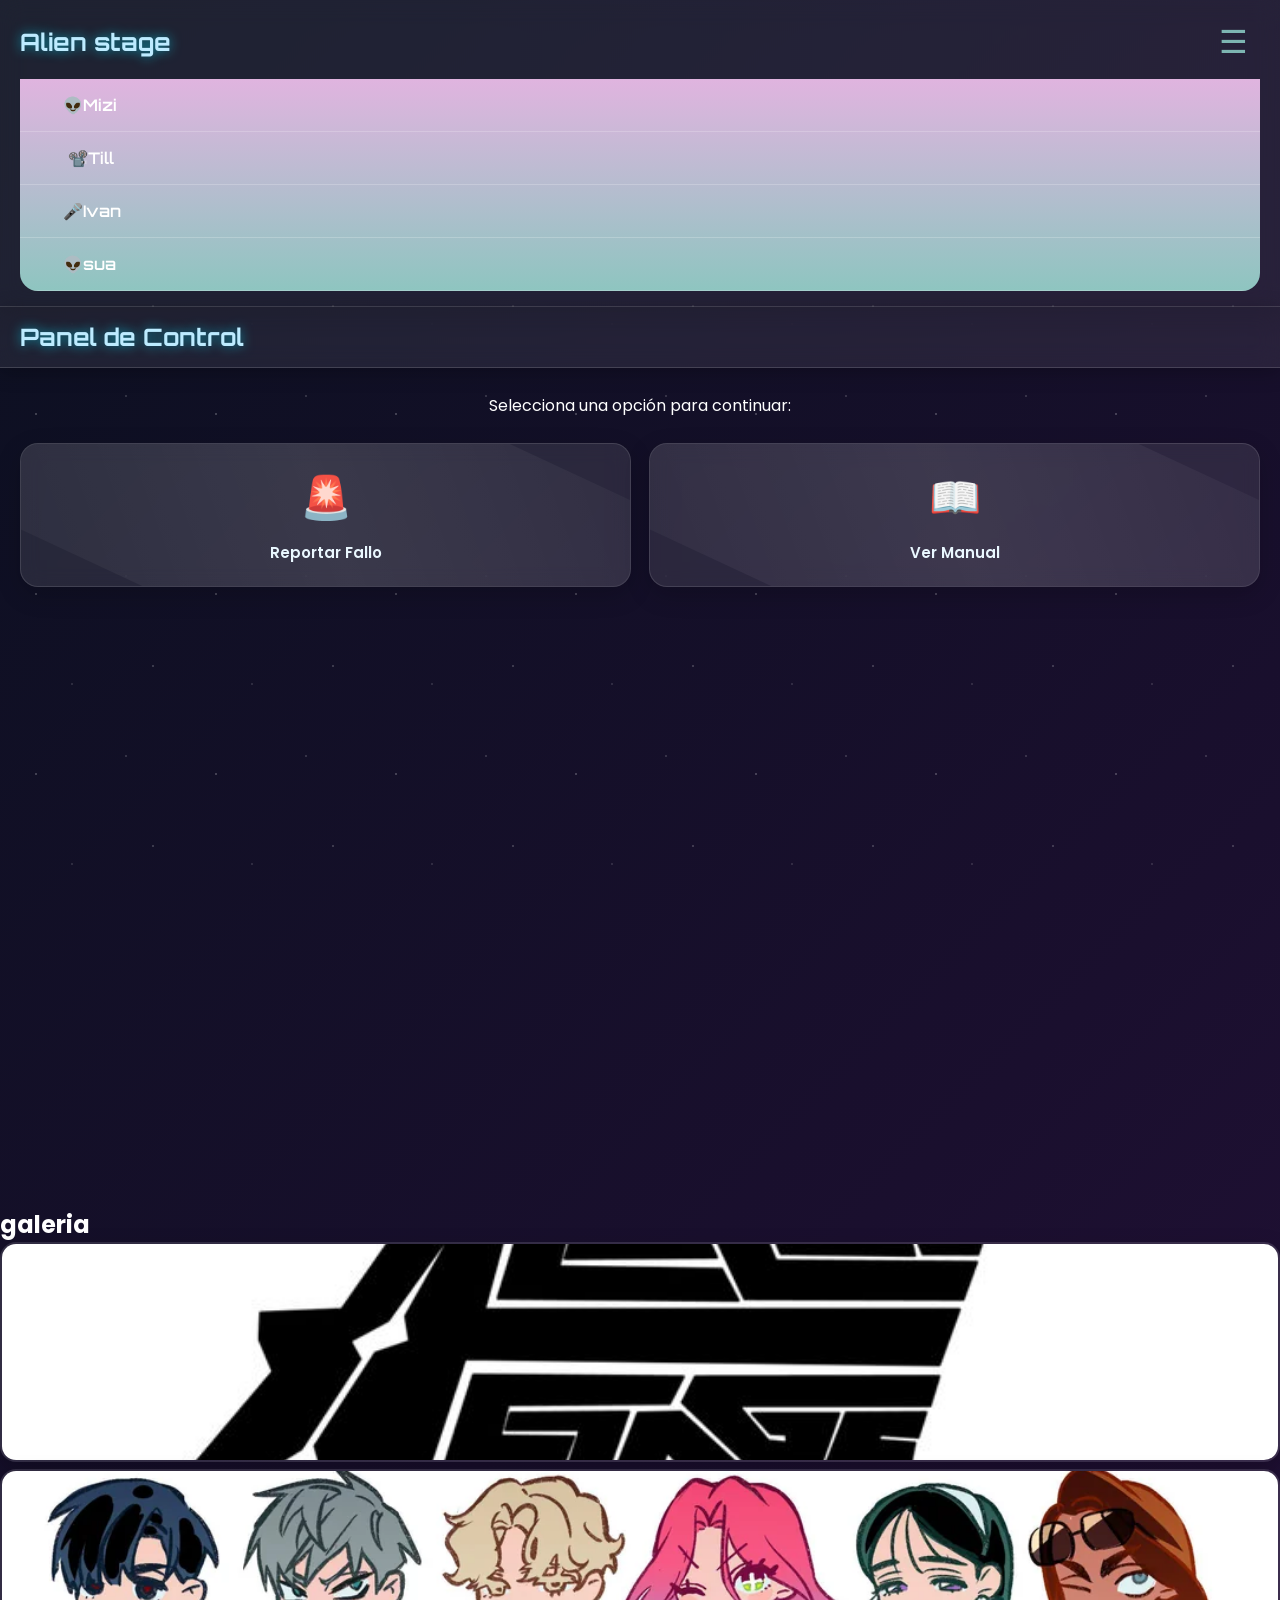
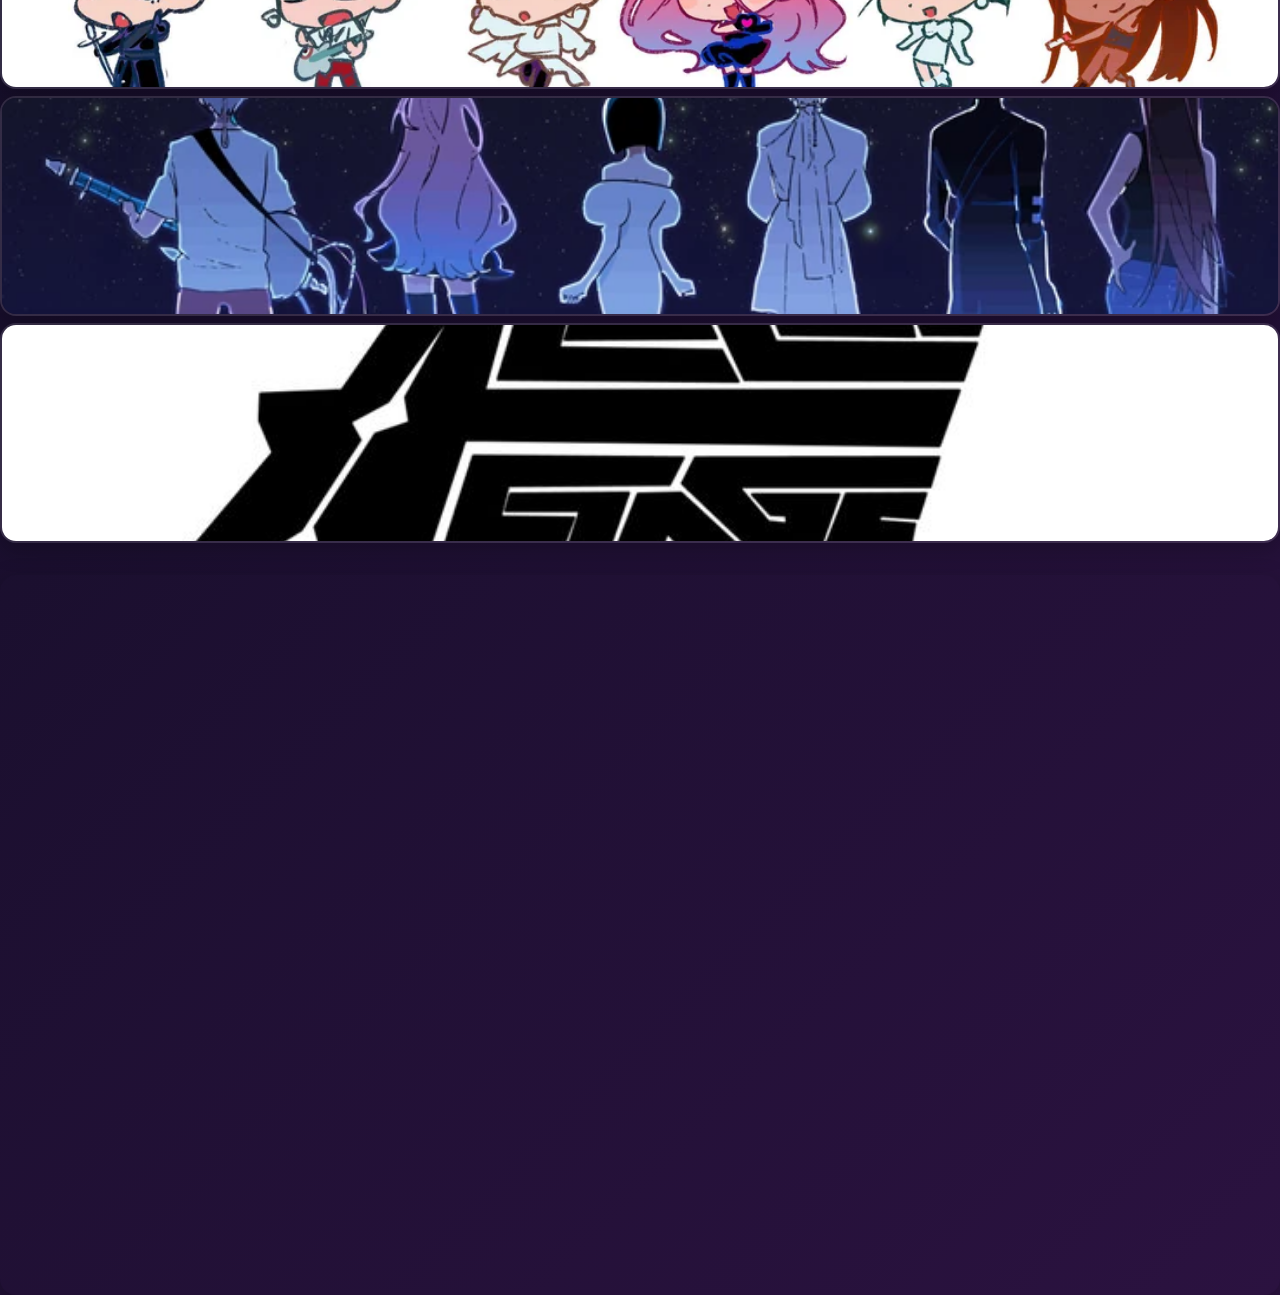
<file: index.html>
<!DOCTYPE html>
<html lang="es">

  <header class="mi-header">
  <div class="barra-superior">
    <h1>Alien stage</h1>
    <!-- El botón del menú hamburguesa -->
    <button id="boton-menu" class="btn-menu">☰</button>
  </div>
  
  <!-- Los enlaces de navegación que inicialmente estarán ocultos -->
  <nav id="navegacion" class="menu-oculto">
    <a href="Mizi.html">👽Mizi</a>
    <a href="Till.html"> 📽️Till</a>
    <a href="ivan.html">​🎤Ivan</a>
    <a href="sua.html">👽sua</a>
    <link href="https://fonts.googleapis.com/css2?family=Orbitron:wght@400;700&display=swap" rel="stylesheet">
  </nav>
   <link rel="stylesheet" href="style.css">
</header>

<body>

<div class="contenedor-app">
    <header class="mi-header">
        <h1>Panel de Control</h1>
    </header>
    
    <main class="contenido">
        <p>Selecciona una opción para continuar:</p>
        
        <div class="grid-servicios">
            <div class="card" id="btn-reportar">
                <span class="icon">🚨</span>
                <h3>Reportar Fallo</h3>
            </div>
            
            <div class="card" id="btn-manual">
                <span class="icon">📖</span>
                <h3>Ver Manual</h3>
            </div>
        </div>
    </main>
</div>

<script src="script.js"></script>
</body>
 <!-- GALERÍA -->

    <section class="galeria">

        <h2>galeria</h2>

        <div class="album">

            <img src="imagenes/12.png" width="300" height="200" alt="Foto 1 del proyecto" class="img-proyecto">

            <img src="imagenes/16.png" width="300" height="200" alt="Foto 2 del proyecto" class="img-proyecto">

            <img src="imagenes/56.png" width="300" height="200" alt="Foto 3 del proyecto" class="img-proyecto">

            <img src="imagenes/12.png" width="500" height="200" alt="Foto 4 del proyecto" class="img-proyecto" >

        </div>


<section class="seccion-media">
    
  

</section>

<!-- Video de YouTube  -->
  <div class="video-contenedor">
<iframe width="560" height="315" src="https://www.youtube.com/embed/qQlVtAiFARI?si=zvXnTfDEMYuQBBb8" title="YouTube video player" frameborder="0" allow="accelerometer; autoplay; clipboard-write; encrypted-media; gyroscope; picture-in-picture; web-share" referrerpolicy="strict-origin-when-cross-origin" allowfullscreen></iframe>
  </div>

</body>
</html>
</file>
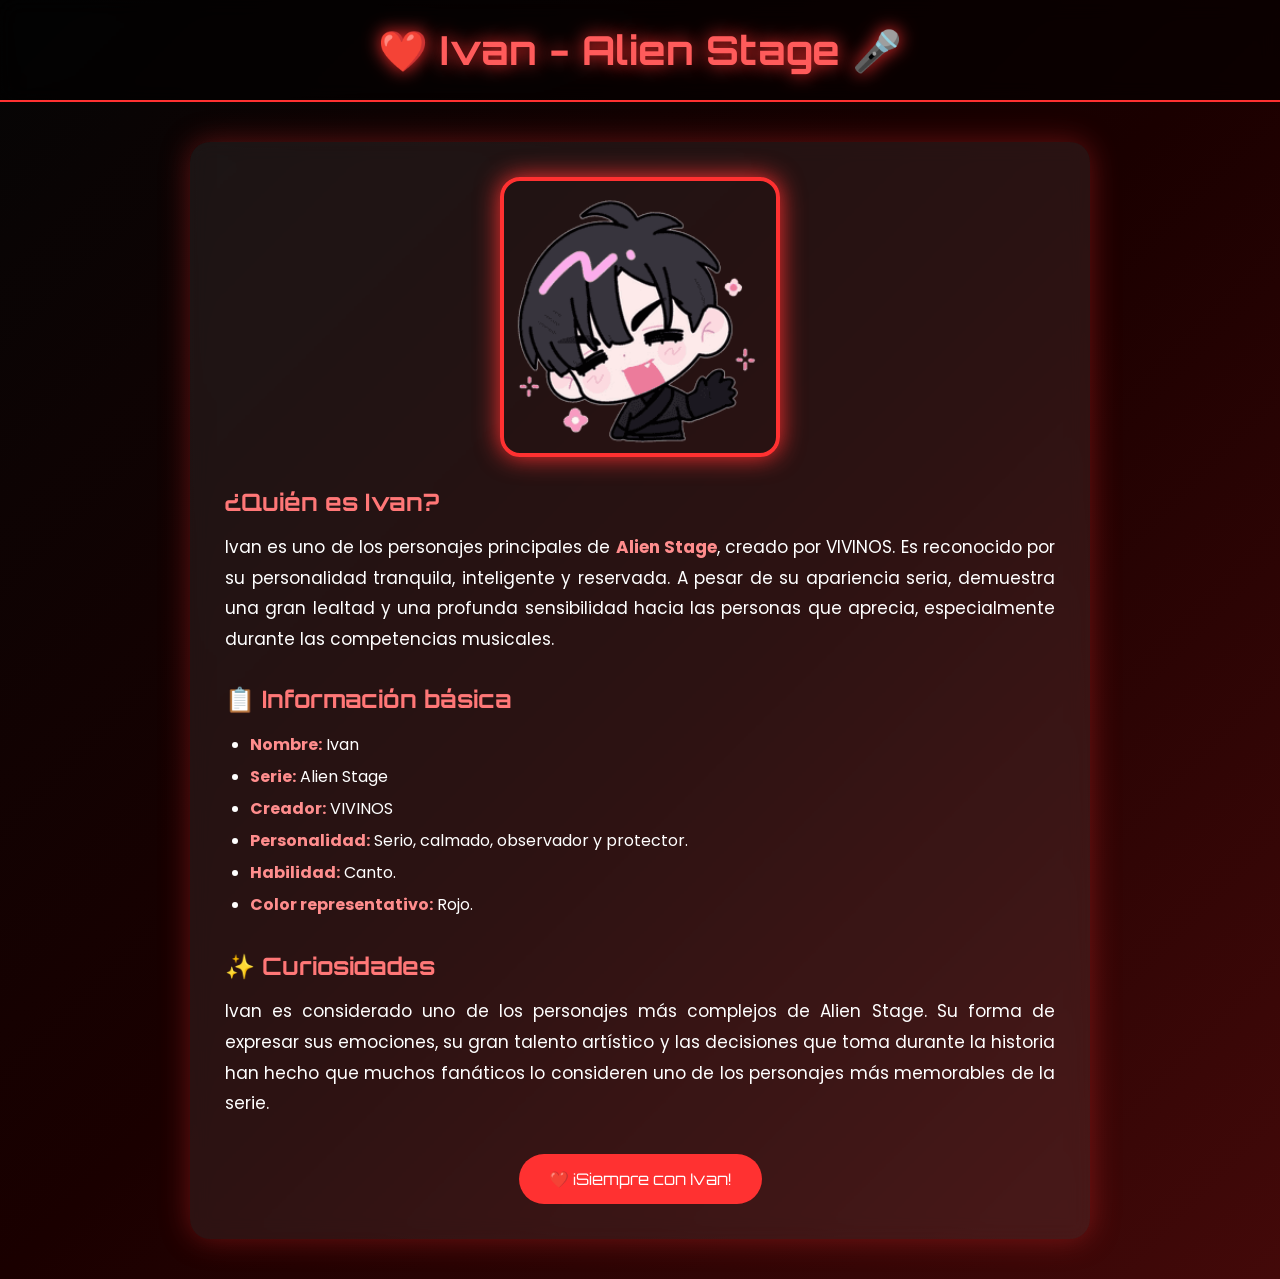
<file: ivan.html>
<!DOCTYPE html>
<html lang="es">
<head>
<meta charset="UTF-8">
<meta name="viewport" content="width=device-width, initial-scale=1.0">

<title>Ivan - Alien Stage</title>

<link rel="preconnect" href="https://fonts.googleapis.com">
<link rel="preconnect" href="https://fonts.gstatic.com" crossorigin>

<link href="https://fonts.googleapis.com/css2?family=Orbitron:wght@400;700&family=Poppins:wght@300;400;600&display=swap" rel="stylesheet">

<style>

*{
    margin:0;
    padding:0;
    box-sizing:border-box;
}

body{
    font-family:'Poppins',sans-serif;
    background:linear-gradient(135deg,#050505,#1a0000,#430909);
    color:white;
    min-height:100vh;
}

header{
    background:rgba(0,0,0,.55);
    padding:25px;
    text-align:center;
    border-bottom:2px solid #ff3131;
    backdrop-filter:blur(10px);
}

header h1{
    font-family:'Orbitron',sans-serif;
    font-size:40px;
    color:#ff5b5b;
    text-shadow:0 0 18px #ff3131;
}

main{
    width:85%;
    max-width:900px;
    margin:40px auto;
    background:rgba(255,255,255,.07);
    backdrop-filter:blur(10px);
    border-radius:20px;
    padding:35px;
    box-shadow:0 0 30px rgba(255,49,49,.35);
}

img{
    display:block;
    margin:auto;
    width:280px;
    border-radius:20px;
    border:4px solid #ff3131;
    box-shadow:0 0 25px #ff3131;
    transition:.4s;
}

img:hover{
    transform:scale(1.05);
}

h2{
    margin-top:30px;
    margin-bottom:15px;
    color:#ff7777;
    font-family:'Orbitron',sans-serif;
}

p{
    text-align:justify;
    line-height:1.8;
    font-size:17px;
}

ul{
    margin-left:25px;
    line-height:2;
}

strong{
    color:#ff8d8d;
}

button{
    display:block;
    margin:35px auto 0;
    padding:15px 30px;
    background:#ff3131;
    color:white;
    border:none;
    border-radius:30px;
    cursor:pointer;
    font-size:16px;
    font-family:'Orbitron';
    transition:.3s;
}

button:hover{
    background:#b10000;
    transform:scale(1.08);
    box-shadow:0 0 20px #ff3131;
}

footer{
    margin-top:40px;
    text-align:center;
    padding:20px;
    background:rgba(0,0,0,.5);
    border-top:2px solid #ff3131;
}

@media(max-width:768px){

header h1{
    font-size:28px;
}

main{
    width:95%;
    padding:20px;
}

img{
    width:220px;
}

}

</style>

</head>

<body>

<header>
<h1>❤️ Ivan - Alien Stage 🎤</h1>
</header>

<main>

<img src="imagenes/i.png" alt="Ivan de Alien Stage">

<h2>¿Quién es Ivan?</h2>

<p>
Ivan es uno de los personajes principales de <strong>Alien Stage</strong>, creado por VIVINOS. Es reconocido por su personalidad tranquila, inteligente y reservada. A pesar de su apariencia seria, demuestra una gran lealtad y una profunda sensibilidad hacia las personas que aprecia, especialmente durante las competencias musicales.
</p>

<h2>📋 Información básica</h2>

<ul>
<li><strong>Nombre:</strong> Ivan</li>
<li><strong>Serie:</strong> Alien Stage</li>
<li><strong>Creador:</strong> VIVINOS</li>
<li><strong>Personalidad:</strong> Serio, calmado, observador y protector.</li>
<li><strong>Habilidad:</strong> Canto.</li>
<li><strong>Color representativo:</strong> Rojo.</li>
</ul>

<h2>✨ Curiosidades</h2>

<p>
Ivan es considerado uno de los personajes más complejos de Alien Stage. Su forma de expresar sus emociones, su gran talento artístico y las decisiones que toma durante la historia han hecho que muchos fanáticos lo consideren uno de los personajes más memorables de la serie.
</p>

<button onclick="mensajeIvan()">❤️ ¡Siempre con Ivan!</button>

</main>
</body>
</html>
</file>
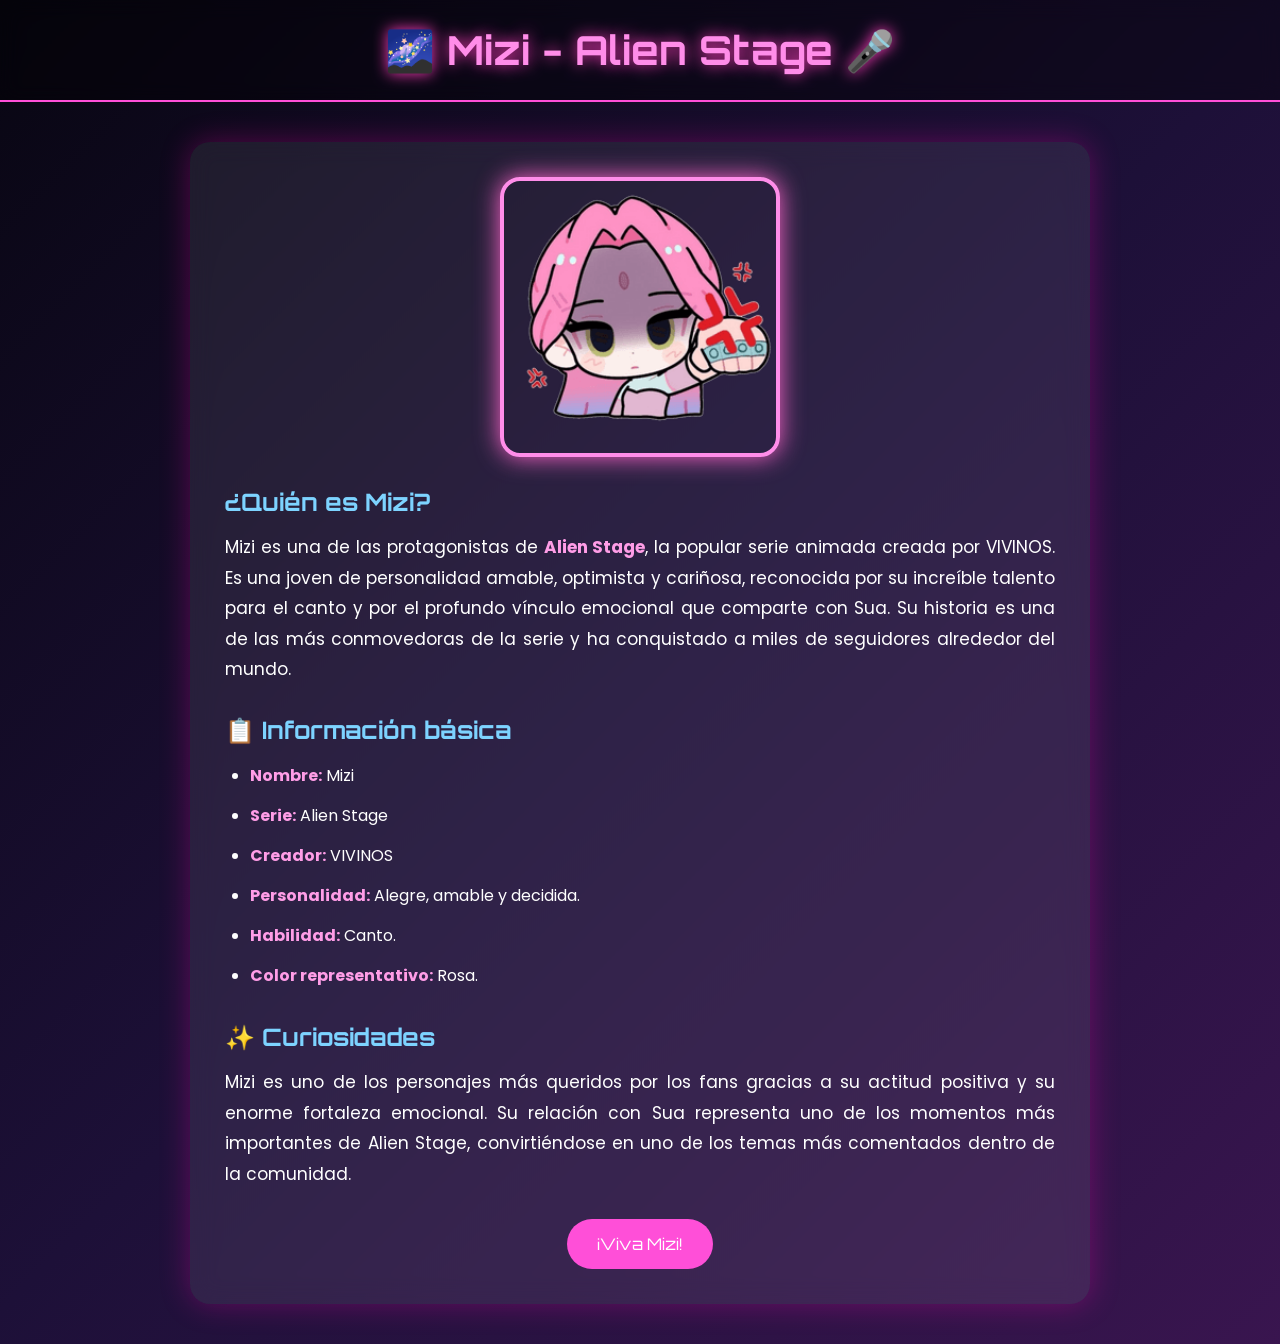
<file: Mizi.html>
<!DOCTYPE html>
<html lang="es">
<head>
<meta charset="UTF-8">
<meta name="viewport" content="width=device-width, initial-scale=1.0">

<title>Mizi - Alien Stage</title>

<link rel="preconnect" href="https://fonts.googleapis.com">
<link rel="preconnect" href="https://fonts.gstatic.com" crossorigin>

<link href="https://fonts.googleapis.com/css2?family=Orbitron:wght@400;700&family=Poppins:wght@300;400;600&display=swap" rel="stylesheet">

<style>

*{
    margin:0;
    padding:0;
    box-sizing:border-box;
}

body{
    font-family:'Poppins',sans-serif;
    background:linear-gradient(135deg,#080612,#1d1038,#39154f);
    color:white;
    min-height:100vh;
}

header{
    background:rgba(0,0,0,.4);
    backdrop-filter:blur(10px);
    padding:25px;
    text-align:center;
    border-bottom:2px solid #ff4fd8;
}

header h1{
    font-family:'Orbitron',sans-serif;
    font-size:40px;
    color:#ff8de9;
    text-shadow:0 0 15px #ff3dbb;
}

main{
    width:85%;
    max-width:900px;
    margin:40px auto;
    background:rgba(255,255,255,.08);
    backdrop-filter:blur(12px);
    border-radius:20px;
    padding:35px;
    box-shadow:0 0 30px rgba(255,0,180,.3);
}

img{
    display:block;
    margin:auto;
    width:280px;
    border-radius:20px;
    border:4px solid #ff8de9;
    box-shadow:0 0 25px #ff66cc;
}

h2{
    margin-top:30px;
    margin-bottom:15px;
    color:#7dd3ff;
    font-family:'Orbitron',sans-serif;
}

p{
    text-align:justify;
    line-height:1.8;
    font-size:17px;
}

ul{
    margin-left:25px;
    line-height:2;
}

li{
    margin-bottom:8px;
}

strong{
    color:#ff9de7;
}

footer{
    margin-top:40px;
    text-align:center;
    padding:20px;
    background:rgba(0,0,0,.4);
    border-top:2px solid #ff4fd8;
}

button{
    margin-top:30px;
    background:#ff4fd8;
    color:white;
    border:none;
    padding:15px 30px;
    font-size:16px;
    border-radius:30px;
    cursor:pointer;
    transition:.3s;
    display:block;
    margin-left:auto;
    margin-right:auto;
    font-family:'Orbitron';
}

button:hover{
    background:#7d5fff;
    transform:scale(1.08);
    box-shadow:0 0 20px #7d5fff;
}

@media(max-width:768px){

header h1{
    font-size:28px;
}

main{
    width:95%;
    padding:20px;
}

img{
    width:220px;
}

}

</style>

</head>

<body>

<header>
<h1>🌌 Mizi - Alien Stage 🎤</h1>
</header>

<main>

<img src="imagenes/m.png" alt="Mizi de Alien Stage">

<h2>¿Quién es Mizi?</h2>

<p>
Mizi es una de las protagonistas de <strong>Alien Stage</strong>, la popular serie animada creada por VIVINOS. Es una joven de personalidad amable, optimista y cariñosa, reconocida por su increíble talento para el canto y por el profundo vínculo emocional que comparte con Sua. Su historia es una de las más conmovedoras de la serie y ha conquistado a miles de seguidores alrededor del mundo.
</p>

<h2>📋 Información básica</h2>

<ul>
<li><strong>Nombre:</strong> Mizi</li>
<li><strong>Serie:</strong> Alien Stage</li>
<li><strong>Creador:</strong> VIVINOS</li>
<li><strong>Personalidad:</strong> Alegre, amable y decidida.</li>
<li><strong>Habilidad:</strong> Canto.</li>
<li><strong>Color representativo:</strong> Rosa.</li>
</ul>

<h2>✨ Curiosidades</h2>

<p>
Mizi es uno de los personajes más queridos por los fans gracias a su actitud positiva y su enorme fortaleza emocional. Su relación con Sua representa uno de los momentos más importantes de Alien Stage, convirtiéndose en uno de los temas más comentados dentro de la comunidad.
</p>

<button onclick="mostrarMensaje()">¡Viva Mizi!</button>

</main>

</body>
</html>
</file>
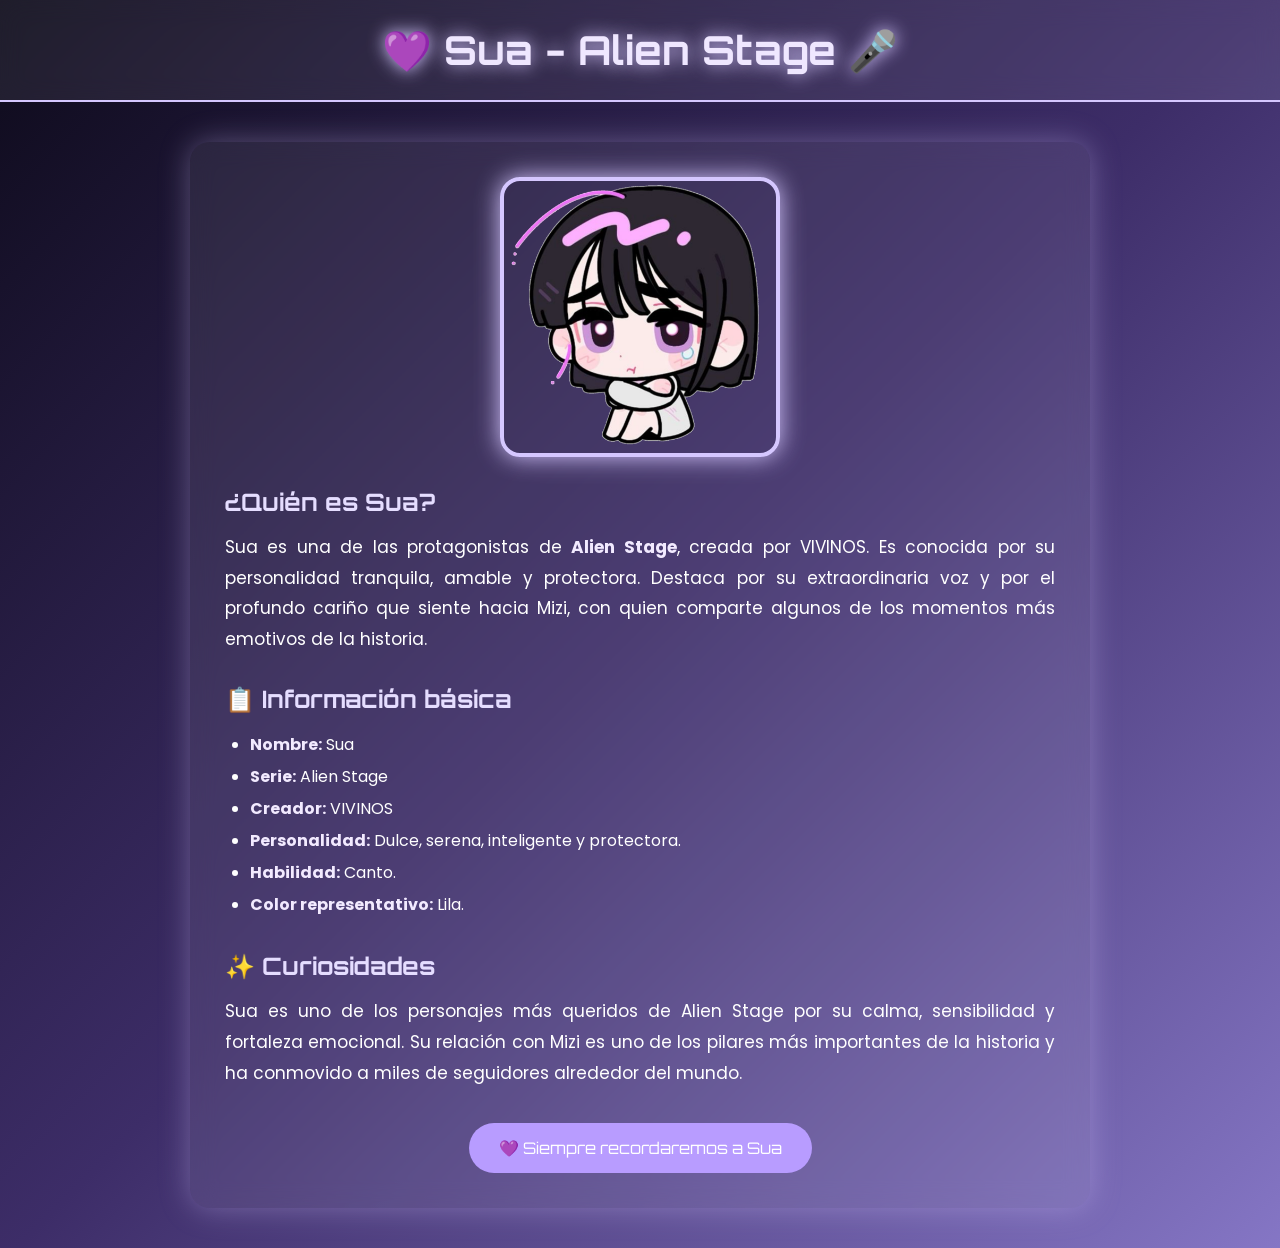
<file: sua.html>
<!DOCTYPE html>
<html lang="es">
<head>
<meta charset="UTF-8">
<meta name="viewport" content="width=device-width, initial-scale=1.0">

<title>Sua - Alien Stage</title>

<link rel="preconnect" href="https://fonts.googleapis.com">
<link rel="preconnect" href="https://fonts.gstatic.com" crossorigin>

<link href="https://fonts.googleapis.com/css2?family=Orbitron:wght@400;700&family=Poppins:wght@300;400;600&display=swap" rel="stylesheet">

<style>

*{
    margin:0;
    padding:0;
    box-sizing:border-box;
}

body{
    font-family:'Poppins',sans-serif;
    background:linear-gradient(135deg,#0d0a1a,#3d2d68,#8576c5);
    color:white;
    min-height:100vh;
}

header{
    background:rgba(255,255,255,.08);
    backdrop-filter:blur(12px);
    padding:25px;
    text-align:center;
    border-bottom:2px solid #d5c7ff;
}

header h1{
    font-family:'Orbitron',sans-serif;
    font-size:40px;
    color:#efe7ff;
    text-shadow:0 0 18px #d5c7ff;
}

main{
    width:85%;
    max-width:900px;
    margin:40px auto;
    background:rgba(255,255,255,.08);
    backdrop-filter:blur(12px);
    border-radius:20px;
    padding:35px;
    box-shadow:0 0 30px rgba(213,199,255,.35);
}

img{
    display:block;
    margin:auto;
    width:280px;
    border-radius:20px;
    border:4px solid #d5c7ff;
    box-shadow:0 0 25px #d5c7ff;
    transition:.4s;
}

img:hover{
    transform:scale(1.05);
}

h2{
    margin-top:30px;
    margin-bottom:15px;
    color:#e5ddff;
    font-family:'Orbitron',sans-serif;
}

p{
    text-align:justify;
    line-height:1.8;
    font-size:17px;
}

ul{
    margin-left:25px;
    line-height:2;
}

strong{
    color:#f2eaff;
}

button{
    display:block;
    margin:35px auto 0;
    padding:15px 30px;
    background:#b89cff;
    color:white;
    border:none;
    border-radius:30px;
    cursor:pointer;
    font-size:16px;
    font-family:'Orbitron';
    transition:.3s;
}

button:hover{
    background:#8b6be6;
    transform:scale(1.08);
    box-shadow:0 0 20px #d5c7ff;
}

footer{
    margin-top:40px;
    text-align:center;
    padding:20px;
    background:rgba(255,255,255,.08);
    border-top:2px solid #d5c7ff;
}

@media(max-width:768px){

header h1{
    font-size:28px;
}

main{
    width:95%;
    padding:20px;
}

img{
    width:220px;
}

}

</style>

</head>

<body>

<header>
<h1>💜 Sua - Alien Stage 🎤</h1>
</header>

<main>

<img src="imagenes/s.png" alt="Sua de Alien Stage">

<h2>¿Quién es Sua?</h2>

<p>
Sua es una de las protagonistas de <strong>Alien Stage</strong>, creada por VIVINOS. Es conocida por su personalidad tranquila, amable y protectora. Destaca por su extraordinaria voz y por el profundo cariño que siente hacia Mizi, con quien comparte algunos de los momentos más emotivos de la historia.
</p>

<h2>📋 Información básica</h2>

<ul>
<li><strong>Nombre:</strong> Sua</li>
<li><strong>Serie:</strong> Alien Stage</li>
<li><strong>Creador:</strong> VIVINOS</li>
<li><strong>Personalidad:</strong> Dulce, serena, inteligente y protectora.</li>
<li><strong>Habilidad:</strong> Canto.</li>
<li><strong>Color representativo:</strong> Lila.</li>
</ul>

<h2>✨ Curiosidades</h2>

<p>
Sua es uno de los personajes más queridos de Alien Stage por su calma, sensibilidad y fortaleza emocional. Su relación con Mizi es uno de los pilares más importantes de la historia y ha conmovido a miles de seguidores alrededor del mundo.
</p>

<button onclick="mensajeSua()">💜 Siempre recordaremos a Sua</button>

</main>


</body>
</html>
</file>
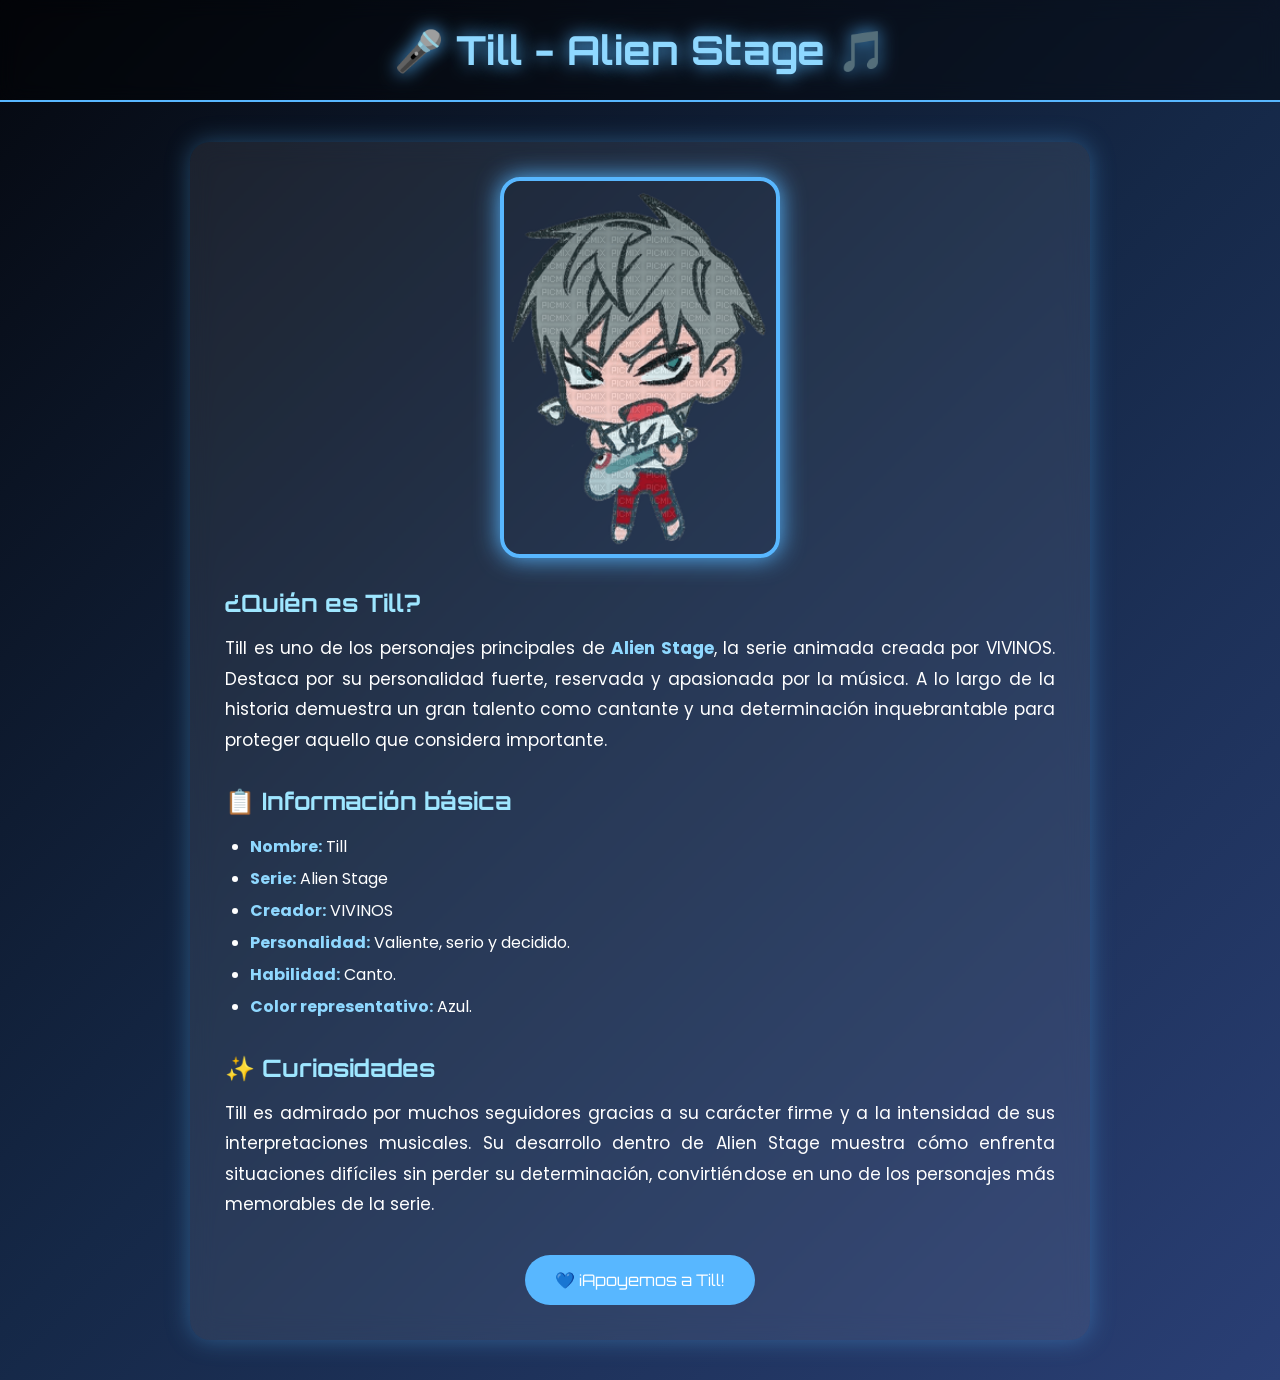
<file: Till.html>
<!DOCTYPE html>
<html lang="es">
<head>
<meta charset="UTF-8">
<meta name="viewport" content="width=device-width, initial-scale=1.0">

<title>Till - Alien Stage</title>

<link rel="preconnect" href="https://fonts.googleapis.com">
<link rel="preconnect" href="https://fonts.gstatic.com" crossorigin>

<link href="https://fonts.googleapis.com/css2?family=Orbitron:wght@400;700&family=Poppins:wght@300;400;600&display=swap" rel="stylesheet">

<style>

*{
    margin:0;
    padding:0;
    box-sizing:border-box;
}

body{
    font-family:'Poppins',sans-serif;
    background:linear-gradient(135deg,#05080f,#152847,#2a3f75);
    color:white;
    min-height:100vh;
}

header{
    background:rgba(0,0,0,.45);
    backdrop-filter:blur(10px);
    padding:25px;
    text-align:center;
    border-bottom:2px solid #58b7ff;
}

header h1{
    font-family:'Orbitron',sans-serif;
    font-size:40px;
    color:#8fd8ff;
    text-shadow:0 0 18px #58b7ff;
}

main{
    width:85%;
    max-width:900px;
    margin:40px auto;
    background:rgba(255,255,255,.08);
    backdrop-filter:blur(12px);
    border-radius:20px;
    padding:35px;
    box-shadow:0 0 25px rgba(88,183,255,.35);
}

img{
    display:block;
    margin:auto;
    width:280px;
    border-radius:20px;
    border:4px solid #58b7ff;
    box-shadow:0 0 25px #58b7ff;
}

h2{
    margin-top:30px;
    margin-bottom:15px;
    color:#9ee6ff;
    font-family:'Orbitron',sans-serif;
}

p{
    text-align:justify;
    line-height:1.8;
    font-size:17px;
}

ul{
    margin-left:25px;
    line-height:2;
}

strong{
    color:#8fd8ff;
}

button{
    display:block;
    margin:35px auto 0;
    background:#58b7ff;
    color:white;
    border:none;
    padding:15px 30px;
    border-radius:30px;
    font-size:16px;
    cursor:pointer;
    font-family:'Orbitron';
    transition:.3s;
}

button:hover{
    background:#3468ff;
    transform:scale(1.08);
    box-shadow:0 0 20px #58b7ff;
}

footer{
    margin-top:40px;
    padding:20px;
    text-align:center;
    background:rgba(0,0,0,.4);
    border-top:2px solid #58b7ff;
}

@media(max-width:768px){

header h1{
    font-size:28px;
}

main{
    width:95%;
    padding:20px;
}

img{
    width:220px;
}

}

</style>

</head>

<body>

<header>
<h1>🎤 Till - Alien Stage 🎵</h1>
</header>

<main>

<img src="imagenes/t.png" alt="Till de Alien Stage">

<h2>¿Quién es Till?</h2>

<p>
Till es uno de los personajes principales de <strong>Alien Stage</strong>, la serie animada creada por VIVINOS. Destaca por su personalidad fuerte, reservada y apasionada por la música. A lo largo de la historia demuestra un gran talento como cantante y una determinación inquebrantable para proteger aquello que considera importante.
</p>

<h2>📋 Información básica</h2>

<ul>
<li><strong>Nombre:</strong> Till</li>
<li><strong>Serie:</strong> Alien Stage</li>
<li><strong>Creador:</strong> VIVINOS</li>
<li><strong>Personalidad:</strong> Valiente, serio y decidido.</li>
<li><strong>Habilidad:</strong> Canto.</li>
<li><strong>Color representativo:</strong> Azul.</li>
</ul>

<h2>✨ Curiosidades</h2>

<p>
Till es admirado por muchos seguidores gracias a su carácter firme y a la intensidad de sus interpretaciones musicales. Su desarrollo dentro de Alien Stage muestra cómo enfrenta situaciones difíciles sin perder su determinación, convirtiéndose en uno de los personajes más memorables de la serie.
</p>

<button onclick="mensajeTill()">💙 ¡Apoyemos a Till!</button>

</main>
  
<script>
function mensajeTill(){
    alert("🎵 Till nunca deja de luchar por sus sueños. 💙");
}
</script>

</body>
</html>
</file>
<file: style.css>
/* =========================
   IMPORTAR FUENTES
========================= */
@import url('https://fonts.googleapis.com/css2?family=Orbitron:wght@400;700&family=Poppins:wght@300;400;500;600;700&display=swap');

/* =========================
   RESET GENERAL
========================= */
*{
    margin:0;
    padding:0;
    box-sizing:border-box;
}

/* =========================
   FONDO GENERAL
========================= */
body{
    font-family:'Poppins',sans-serif;
    background:linear-gradient(135deg,#0b1020,#1a0f2e,#2b1240);
    color:white;
    min-height:100vh;
}

/* =========================
   CONTENEDOR PRINCIPAL
========================= */
.contenedor-app{
    min-height:100vh;
    display:flex;
    flex-direction:column;
    background:transparent;
}

/* =========================
   HEADER
========================= */
.mi-header{
    background:rgba(255,255,255,0.08);
    backdrop-filter:blur(12px);
    color:#E8F7FF;
    padding:15px 20px;
    border-bottom:1px solid rgba(255,255,255,0.15);
    box-shadow:0 4px 20px rgba(0,0,0,0.25);
}

/* Barra superior */
.barra-superior{
    display:flex;
    justify-content:space-between;
    align-items:center;
}

/* Título */
.mi-header h1{
    font-family:'Orbitron',sans-serif;
    font-size:24px;
    color:#BDEBFF;
    text-shadow:0 0 12px rgba(0,229,255,0.6);
}

/* =========================
   BOTÓN HAMBURGUESA
========================= */
.btn-menu{
    background:none;
    border:none;
    color:#7DB5B2;
    font-size:32px;
    cursor:pointer;
    padding:8px 12px;
    border-radius:12px;
    transition:all .3s ease;
}

.btn-menu:hover{
    background:rgba(125,181,178,0.2);
    transform:rotate(90deg) scale(1.05);
    color:#00E5FF;
}

/* =========================
   MENÚ DE NAVEGACIÓN
========================= */
#navegacion{
    display:flex;
    flex-direction:column;
    background:linear-gradient(180deg,#E0B4DF,#8EC5C0);
    border-radius:0 0 18px 18px;
    overflow:hidden;
    margin-top:10px;
    animation:desplegar .4s ease;
}

/* Ocultar menú */
.menu-oculto{
    display:none;
}

/* Enlaces */
#navegacion a{
    color:white;
    text-decoration:none;
    padding:16px 20px;
    font-family:'Orbitron',sans-serif;
    font-size:16px;
    font-weight:600;
    border-bottom:1px solid rgba(255,255,255,0.2);
    transition:all .3s ease;
    position:relative;
}

/* Icono decorativo */
#navegacion a::before{
    content:'✦';
    margin-right:10px;
    opacity:0;
    transition:opacity .3s ease;
}

/* Hover */
#navegacion a:hover{
    background:rgba(255,255,255,0.18);
    padding-left:32px;
    color:#002F45;
}

#navegacion a:hover::before{
    opacity:1;
}

/* Animación */
@keyframes desplegar{
    from{
        opacity:0;
        transform:translateY(-15px);
    }
    to{
        opacity:1;
        transform:translateY(0);
    }
}

/* =========================
   CONTENIDO
========================= */
.contenido{
    flex:1;
    padding:25px 20px;
    text-align:center;
}

/* =========================
   GRID DE SERVICIOS
========================= */
.grid-servicios{
    display:grid;
    grid-template-columns:repeat(2,1fr);
    gap:18px;
    margin-top:25px;
}

/* =========================
   TARJETAS
========================= */
.card{
    background:rgba(255,255,255,0.10);
    backdrop-filter:blur(10px);
    padding:22px;
    border-radius:18px;
    border:1px solid rgba(255,255,255,0.12);
    box-shadow:0 8px 24px rgba(0,0,0,0.18);
    cursor:pointer;
    transition:all .25s ease;
    position:relative;
    overflow:hidden;
}

/* Brillo decorativo */
.card::before{
    content:'';
    position:absolute;
    top:-50%;
    left:-50%;
    width:200%;
    height:200%;
    background:linear-gradient(
        45deg,
        transparent,
        rgba(255,255,255,0.08),
        transparent
    );
    transform:rotate(25deg);
    transition:all .5s ease;
}

.card:hover::before{
    left:100%;
}

/* Hover tarjeta */
.card:hover{
    transform:translateY(-6px) scale(1.02);
    box-shadow:0 12px 30px rgba(0,229,255,0.25);
    border-color:rgba(0,229,255,0.35);
}

/* Active para móvil */
.card:active{
    transform:scale(0.96);
}

/* =========================
   ICONOS
========================= */
.icon{
    font-size:42px;
    display:block;
    margin-bottom:12px;
}

/* Títulos de tarjetas */
.card h3{
    font-size:15px;
    color:#E8F7FF;
    margin:0;
    font-weight:600;
}

/* =========================
   GALERÍA
========================= */
.galeria-vertical{
    display:flex;
    flex-direction:column;
    gap:18px;
    margin-top:20px;
}

.img-proyecto{
    width:100%;
    height:220px;
    object-fit:cover;
    border-radius:16px;
    border:2px solid rgba(255,255,255,0.12);
    box-shadow:0 8px 22px rgba(0,0,0,0.22);
    transition:all .35s ease;
}

.img-proyecto:hover{
    transform:scale(1.02);
    box-shadow:0 12px 30px rgba(189,235,255,0.35);
}

/* =========================
   VIDEO RESPONSIVE
========================= */
.video-contenedor{
    position:relative;
    padding-bottom:56.25%;
    height:0;
    overflow:hidden;
    margin-top:25px;
    border-radius:16px;
    box-shadow:0 8px 24px rgba(0,0,0,0.25);
}

.video-contenedor iframe{
    position:absolute;
    top:0;
    left:0;
    width:100%;
    height:100%;
    border:none;
    border-radius:16px;
}

/* =========================
   FORMULARIO
========================= */
form{
    display:flex;
    flex-direction:column;
    text-align:left;
    gap:12px;
    margin-top:20px;
}

label{
    font-weight:600;
    color:#BDEBFF;
    margin-top:6px;
}

input,
textarea{
    width:100%;
    padding:14px;
    border:2px solid rgba(255,255,255,0.18);
    border-radius:12px;
    font-size:16px;
    font-family:'Poppins',sans-serif;
    background:rgba(255,255,255,0.08);
    color:white;
    transition:all .3s ease;
}

input::placeholder,
textarea::placeholder{
    color:rgba(255,255,255,0.6);
}

input:focus,
textarea:focus{
    border-color:#00E5FF;
    box-shadow:0 0 0 4px rgba(0,229,255,0.18);
    outline:none;
}

textarea{
    min-height:120px;
    resize:vertical;
}

/* Botón enviar */
button[type='submit']{
    margin-top:10px;
    background:linear-gradient(135deg,#00E5FF,#7C4DFF);
    color:white;
    border:none;
    padding:14px 20px;
    border-radius:14px;
    font-size:16px;
    font-weight:700;
    cursor:pointer;
    transition:all .3s ease;
}

button[type='submit']:hover{
    transform:translateY(-2px);
    box-shadow:0 10px 24px rgba(124,77,255,0.35);
}

/* =========================
   ENLACES GENERALES
========================= */
nav a{
    font-family:'Orbitron',sans-serif;
}

/* =========================
   PIE DE PÁGINA
========================= */
footer{
    text-align:center;
    padding:18px;
    background:rgba(255,255,255,0.06);
    border-top:1px solid rgba(255,255,255,0.12);
    color:#D9EFFF;
    font-size:14px;
}

/* =========================
   RESPONSIVE
========================= */
@media (max-width:768px){

    .mi-header h1{
        font-size:20px;
    }

    .grid-servicios{
        grid-template-columns:1fr;
    }

    .img-proyecto{
        height:200px;
    }

    .contenido{
        padding:20px 16px;
    }

    #navegacion a{
        font-size:15px;
        padding:15px 18px;
    }
}

/* =========================
   EFECTO EXTRA: ESTRELLAS
========================= */
body::before{
    content:'';
    position:fixed;
    inset:0;
    pointer-events:none;
    background-image:
        radial-gradient(circle at 20% 30%, rgba(255,255,255,0.35) 1px, transparent 1px),
        radial-gradient(circle at 70% 20%, rgba(255,255,255,0.25) 1px, transparent 1px),
        radial-gradient(circle at 40% 80%, rgba(255,255,255,0.20) 1px, transparent 1px),
        radial-gradient(circle at 85% 70%, rgba(255,255,255,0.30) 1px, transparent 1px);
    background-size:180px 180px;
    opacity:.6;
}
</file>
